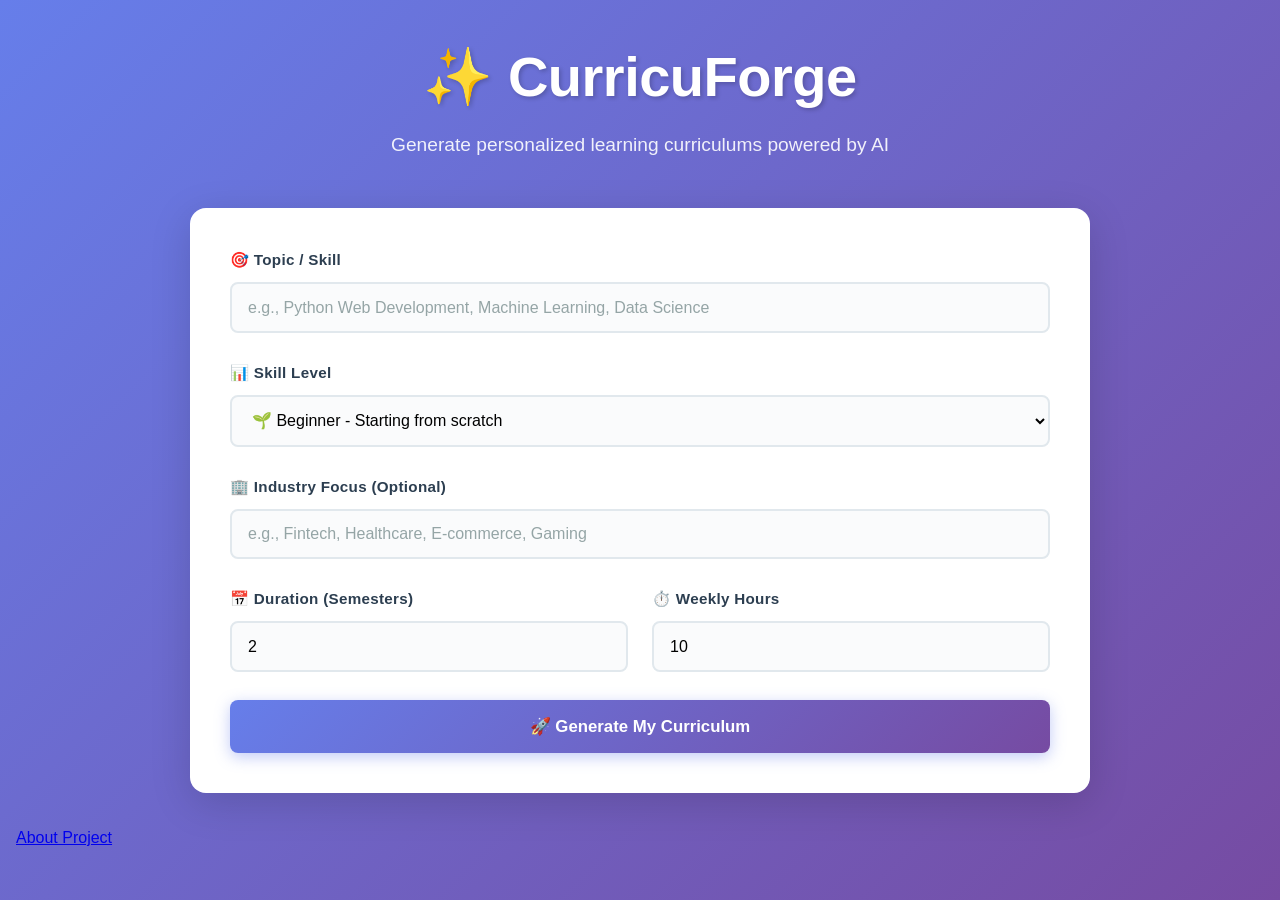
<file: templates/index.html>
<!DOCTYPE html>
<html lang="en">

<head>
    <meta charset="UTF-8">
    <meta name="viewport" content="width=device-width, initial-scale=1.0">
    <title>CurricuForge - AI Curriculum Generator</title>
    <link rel="stylesheet" href="/static/style.css">
</head>

<body>
    <div class="container">
        <header>
            <h1>✨ CurricuForge</h1>
            <p>Generate personalized learning curriculums powered by AI</p>
        </header>

        <main>
            <section class="input-section">
                <form id="curriculumForm">
                    <div class="form-group">
                        <label for="skill">🎯 Topic / Skill</label>
                        <input type="text" id="skill" name="skill" required
                            placeholder="e.g., Python Web Development, Machine Learning, Data Science">
                    </div>

                    <div class="form-group">
                        <label for="level">📊 Skill Level</label>
                        <select id="level" name="level">
                            <option value="Beginner">🌱 Beginner - Starting from scratch</option>
                            <option value="Intermediate">📈 Intermediate - Some experience</option>
                            <option value="Advanced">🚀 Advanced - Deep expertise</option>
                        </select>
                    </div>

                    <div class="form-group">
                        <label for="industry">🏢 Industry Focus (Optional)</label>
                        <input type="text" id="industry" name="industry"
                            placeholder="e.g., Fintech, Healthcare, E-commerce, Gaming">
                    </div>

                    <div class="row">
                        <div class="form-group">
                            <label for="semesters">📅 Duration (Semesters)</label>
                            <input type="number" id="semesters" name="semesters" min="1" max="8" value="2">
                        </div>
                        <div class="form-group">
                            <label for="hours">⏱️ Weekly Hours</label>
                            <input type="number" id="hours" name="hours" min="1" max="40" value="10">
                        </div>
                    </div>

                    <button type="submit" id="generateBtn">
                        🚀 Generate My Curriculum
                    </button>
                </form>
            </section>

            <section id="resultsSection" class="hidden">
                <div class="results-header">
                    <h2>Your Custom Curriculum</h2>
                    <button id="downloadBtn">📥 Download PDF</button>
                </div>
                <div id="curriculumContent"></div>
            </section>
        </main>
    </div>
    <script src="/static/script.js"></script>

    <div class="bottom-btn">
        <a href="/info">About Project</a>
    </div>


</body>

</html>
</file>
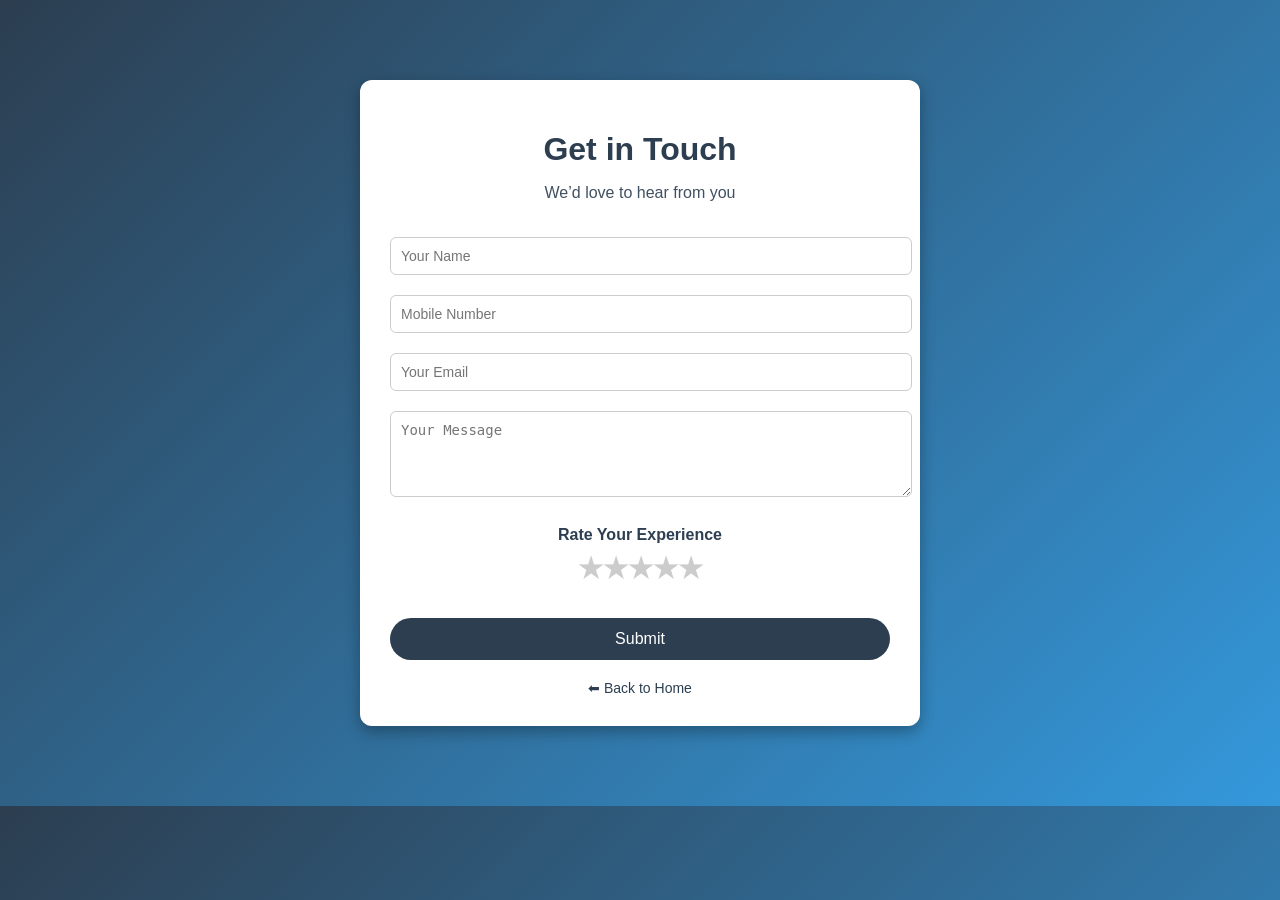
<file: templates/contact.html>
<!DOCTYPE html>
<html lang="en">

<head>
    <meta charset="UTF-8">
    <title>Get in Touch | CurricuForge</title>
    <meta name="viewport" content="width=device-width, initial-scale=1.0">

    <style>
        body {
            font-family: Arial, sans-serif;
            background: linear-gradient(135deg, #2c3e50, #3498db);
            margin: 0;
            padding: 0;
            color: white;
        }

        .container {
            max-width: 500px;
            margin: 80px auto;
            background: white;
            color: #2c3e50;
            padding: 30px;
            border-radius: 12px;
            box-shadow: 0 6px 15px rgba(0, 0, 0, 0.3);
            animation: fadeIn 0.8s ease;
        }

        h1 {
            text-align: center;
            margin-bottom: 10px;
        }

        p {
            text-align: center;
            margin-bottom: 25px;
            opacity: 0.9;
        }

        input,
        textarea {
            width: 100%;
            padding: 10px;
            margin: 10px 0;
            border-radius: 6px;
            border: 1px solid #ccc;
            font-size: 14px;
        }

        button {
            width: 100%;
            padding: 12px;
            background: #2c3e50;
            color: white;
            border: none;
            border-radius: 25px;
            font-size: 16px;
            cursor: pointer;
        }

        button:hover {
            background: #1a252f;
        }

        .back {
            display: block;
            text-align: center;
            margin-top: 20px;
            text-decoration: none;
            color: #2c3e50;
            font-size: 14px;
        }

        @keyframes fadeIn {
            from {
                opacity: 0;
                transform: translateY(15px);
            }

            to {
                opacity: 1;
                transform: translateY(0);
            }
        }

        .rating {
            margin: 15px 0;
            text-align: center;
        }

        .rating label {
            display: block;
            margin-bottom: 8px;
            font-weight: bold;
        }

        .stars {
            direction: rtl;
            display: inline-flex;
        }

        .stars input {
            display: none;
        }

        .stars label {
            font-size: 28px;
            color: #ccc;
            cursor: pointer;
            transition: color 0.2s;
        }

        .stars input:checked~label,
        .stars label:hover,
        .stars label:hover~label {
            color: #f1c40f;
        }
    </style>
    <script>
        function validateForm() {
            const name = document.getElementById("name").value.trim();
            const mobile = document.getElementById("mobile").value.trim();
            const email = document.getElementById("email").value.trim();
            const message = document.getElementById("message").value.trim();
            const rating = document.querySelector('input[name="rating"]:checked');
            const error = document.getElementById("errorMsg");

            error.innerText = "";

            if (name.length < 3) {
                error.innerText = "Name must be at least 3 characters long.";
                return false;
            }

            // Mobile number validation (10 digits)
            if (!/^[6-9]\d{9}$/.test(mobile)) {
                error.innerText = "Please enter a valid 10-digit mobile number.";
                return false;
            }

            if (!/^[^\s@]+@[^\s@]+\.[^\s@]+$/.test(email)) {
                error.innerText = "Please enter a valid email address.";
                return false;
            }

            if (message.length < 10) {
                error.innerText = "Message must contain at least 10 characters.";
                return false;
            }

            if (!rating) {
                error.innerText = "Please select a rating.";
                return false;
            }

            alert("Thank you for contacting us!");
            return true;
        }
    </script>

</head>

<body>

    <div class="container">
        <h1>Get in Touch</h1>
        <p>We’d love to hear from you</p>

        <form onsubmit="return validateForm()">

            <input type="text" id="name" placeholder="Your Name">
            <input type="text" id="mobile" placeholder="Mobile Number">
            <input type="email" id="email" placeholder="Your Email">
            <textarea id="message" rows="4" placeholder="Your Message"></textarea>

            <!-- Rating Section -->
            <div class="rating">
                <label>Rate Your Experience</label>
                <div class="stars">
                    <input type="radio" name="rating" id="r5" value="5">
                    <label for="r5">★</label>

                    <input type="radio" name="rating" id="r4" value="4">
                    <label for="r4">★</label>

                    <input type="radio" name="rating" id="r3" value="3">
                    <label for="r3">★</label>

                    <input type="radio" name="rating" id="r2" value="2">
                    <label for="r2">★</label>

                    <input type="radio" name="rating" id="r1" value="1">
                    <label for="r1">★</label>
                </div>
            </div>

            <p id="errorMsg"></p>

            <button type="submit">Submit</button>
        </form>


        <a href="/" class="back">⬅ Back to Home</a>
    </div>

</body>

</html>
</file>
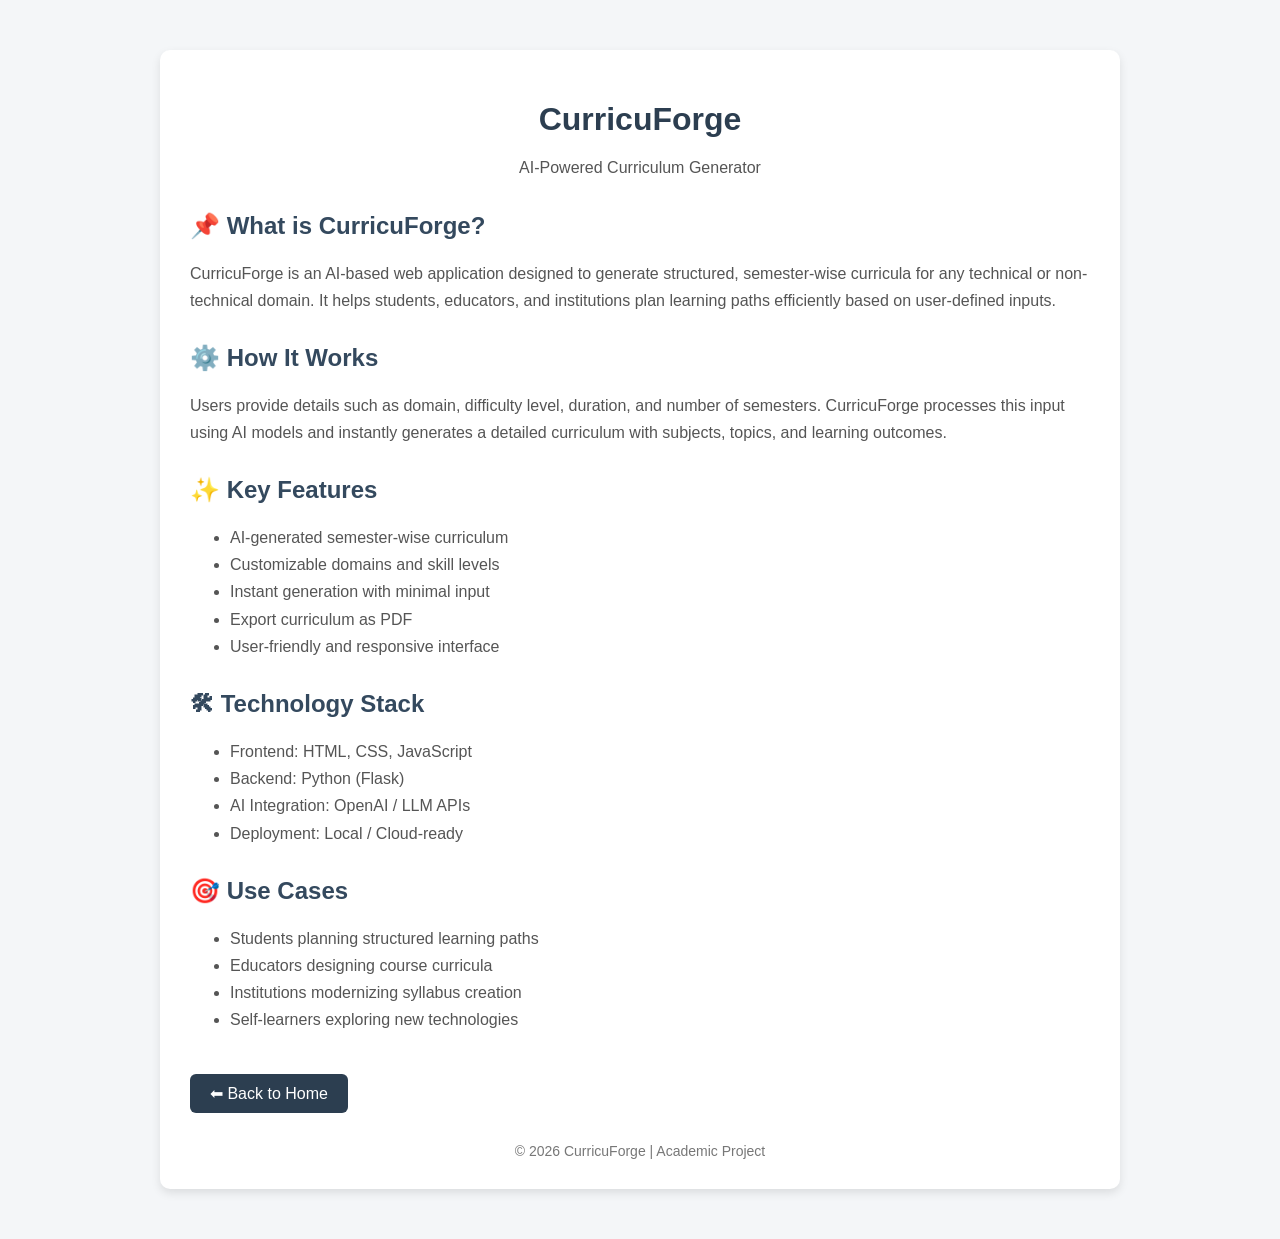
<file: templates/info.html>
<!DOCTYPE html>
<html lang="en">

<head>
    <meta charset="UTF-8">
    <title>About CurricuForge</title>
    <meta name="viewport" content="width=device-width, initial-scale=1.0">

    <style>
        body {
            font-family: Arial, Helvetica, sans-serif;
            background-color: #f4f6f8;
            margin: 0;
            padding: 0;
        }

        .container {
            max-width: 900px;
            margin: 50px auto;
            background: #ffffff;
            padding: 30px;
            border-radius: 10px;
            box-shadow: 0 4px 10px rgba(0, 0, 0, 0.1);
        }

        h1 {
            color: #2c3e50;
            text-align: center;
            margin-bottom: 10px;
        }

        h2 {
            color: #34495e;
            margin-top: 30px;
        }

        p {
            color: #555;
            line-height: 1.7;
            font-size: 16px;
        }

        ul {
            color: #555;
            line-height: 1.7;
        }

        .btn {
            display: inline-block;
            margin-top: 25px;
            padding: 10px 20px;
            background-color: #2c3e50;
            color: #ffffff;
            text-decoration: none;
            border-radius: 6px;
        }

        .btn:hover {
            background-color: #1a252f;
        }

        footer {
            text-align: center;
            margin-top: 30px;
            color: #777;
            font-size: 14px;
        }
    </style>
</head>

<body>

    <div class="container">

        <h1>CurricuForge</h1>
        <p style="text-align:center;">
            AI-Powered Curriculum Generator
        </p>

        <h2>📌 What is CurricuForge?</h2>
        <p>
            CurricuForge is an AI-based web application designed to generate
            structured, semester-wise curricula for any technical or non-technical domain.
            It helps students, educators, and institutions plan learning paths efficiently
            based on user-defined inputs.
        </p>

        <h2>⚙️ How It Works</h2>
        <p>
            Users provide details such as domain, difficulty level, duration,
            and number of semesters. CurricuForge processes this input using
            AI models and instantly generates a detailed curriculum with subjects,
            topics, and learning outcomes.
        </p>

        <h2>✨ Key Features</h2>
        <ul>
            <li>AI-generated semester-wise curriculum</li>
            <li>Customizable domains and skill levels</li>
            <li>Instant generation with minimal input</li>
            <li>Export curriculum as PDF</li>
            <li>User-friendly and responsive interface</li>
        </ul>

        <h2>🛠 Technology Stack</h2>
        <ul>
            <li>Frontend: HTML, CSS, JavaScript</li>
            <li>Backend: Python (Flask)</li>
            <li>AI Integration: OpenAI / LLM APIs</li>
            <li>Deployment: Local / Cloud-ready</li>
        </ul>

        <h2>🎯 Use Cases</h2>
        <ul>
            <li>Students planning structured learning paths</li>
            <li>Educators designing course curricula</li>
            <li>Institutions modernizing syllabus creation</li>
            <li>Self-learners exploring new technologies</li>
        </ul>

        <a href="/" class="btn">⬅ Back to Home</a>

        <footer>
            © 2026 CurricuForge | Academic Project
        </footer>

    </div>

</body>

</html>
</file>
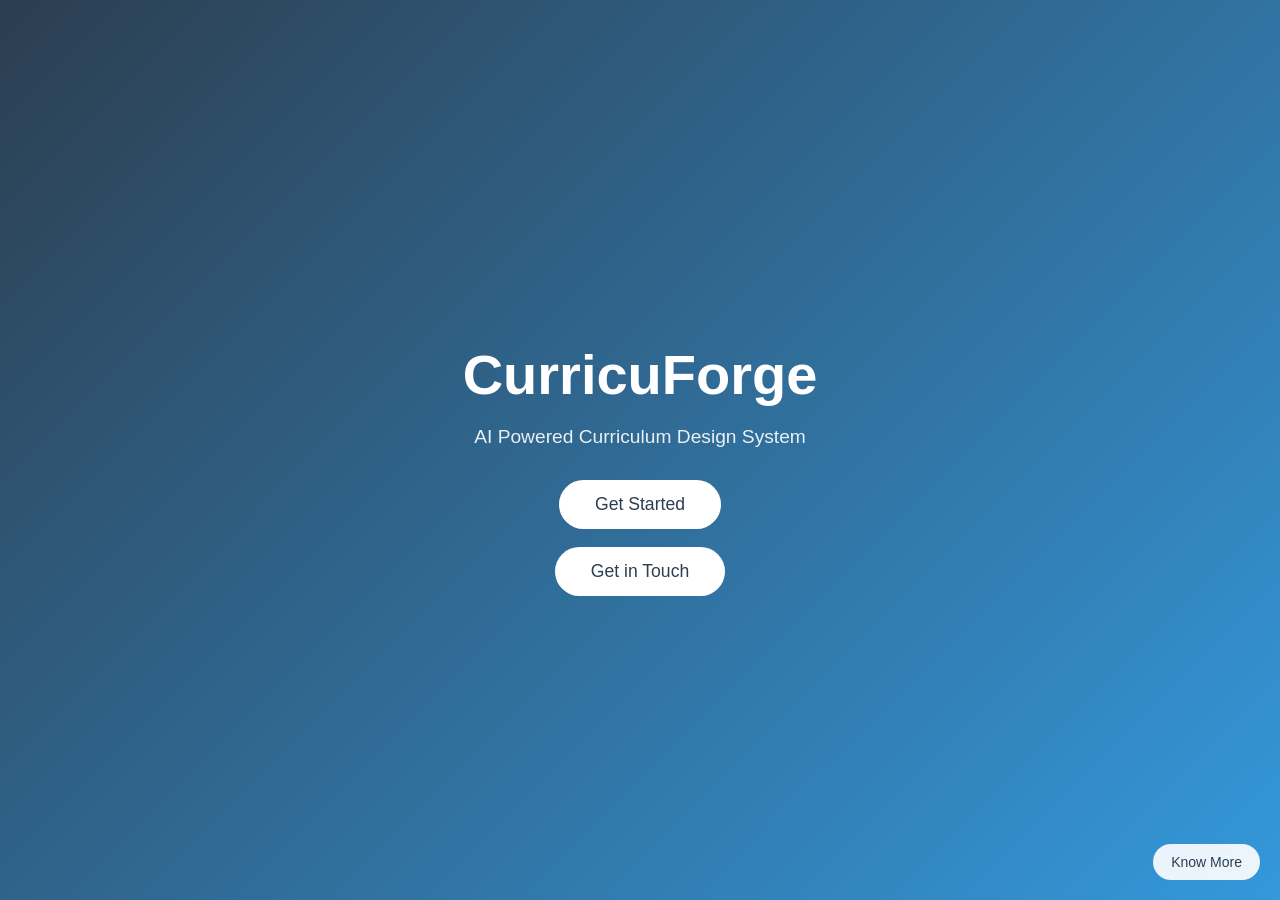
<file: templates/landing.html>
<!DOCTYPE html>
<html lang="en">

<head>
    <meta charset="UTF-8">
    <title>CurricuForge</title>
    <style>
        body {
            margin: 0;
            font-family: Arial, sans-serif;
            background: linear-gradient(135deg, #2c3e50, #3498db);
            height: 100vh;
            display: flex;
            align-items: center;
            justify-content: center;
            color: white;
            text-align: center;
        }


        .container {
            animation: fadeIn 1s ease;
        }

        h1 {
            font-size: 3.5rem;
            margin-bottom: 1rem;
        }

        p {
            font-size: 1.2rem;
            margin-bottom: 2rem;
            opacity: 0.9;
        }

        button {
            padding: 14px 36px;
            font-size: 1.1rem;
            border: none;
            border-radius: 30px;
            background: white;
            color: #2c3e50;
            cursor: pointer;
            transition: 0.3s ease;
        }

        button:hover {
            transform: scale(1.05);
        }

        @keyframes fadeIn {
            from {
                opacity: 0;
                transform: translateY(20px);
            }

            to {
                opacity: 1;
                transform: translateY(0);
            }
        }

        .info-btn {
            position: fixed;
            bottom: 20px;
            right: 20px;
            /* change to left:20px if you prefer */
            padding: 10px 18px;
            background: rgba(255, 255, 255, 0.9);
            color: #2c3e50;
            text-decoration: none;
            border-radius: 20px;
            font-size: 14px;
            transition: 0.3s ease;
        }

        .info-btn:hover {
            transform: scale(1.05);
            background: white;
        }
    </style>
</head>

<body>

    <div class="container">
        <h1>CurricuForge</h1>
        <p>AI Powered Curriculum Design System</p>
        <button onclick="window.location.href='/app'">Get Started</button>
        <br><br>
        <button onclick="window.location.href='/contact'">Get in Touch</button>

    </div>

    <a href="/info" class="info-btn">Know More</a>
</body>

</html>
</file>
<file: static/style.css>
* {
    box-sizing: border-box;
    margin: 0;
    padding: 0;
    font-family: -apple-system, BlinkMacSystemFont, 'Segoe UI', Roboto, 'Inter', Oxygen, Ubuntu, Cantarell, sans-serif;
}

body {
    background: linear-gradient(135deg, #667eea 0%, #764ba2 100%);
    min-height: 100vh;
    color: #333;
    line-height: 1.6;
    padding: 2rem 1rem;
}

.container {
    max-width: 900px;
    margin: 0 auto;
}

/* Header */
header {
    text-align: center;
    margin-bottom: 3rem;
    animation: fadeInDown 0.6s ease-out;
}

header h1 {
    color: #ffffff;
    font-size: 3.5rem;
    font-weight: 700;
    margin-bottom: 0.5rem;
    text-shadow: 2px 2px 4px rgba(0, 0, 0, 0.2);
    letter-spacing: -0.5px;
}

header p {
    color: rgba(255, 255, 255, 0.9);
    font-size: 1.2rem;
    font-weight: 300;
}

/* Input Section */
.input-section {
    background: white;
    padding: 2.5rem;
    border-radius: 16px;
    box-shadow: 0 10px 40px rgba(0, 0, 0, 0.15);
    margin-bottom: 2rem;
    animation: fadeInUp 0.6s ease-out;
}

.form-group {
    margin-bottom: 1.75rem;
}

.row {
    display: grid;
    grid-template-columns: 1fr 1fr;
    gap: 1.5rem;
}

label {
    display: block;
    margin-bottom: 0.6rem;
    font-weight: 600;
    color: #2c3e50;
    font-size: 0.95rem;
    letter-spacing: 0.3px;
}

input,
select {
    width: 100%;
    padding: 0.9rem 1rem;
    border: 2px solid #e1e8ed;
    border-radius: 8px;
    font-size: 1rem;
    transition: all 0.3s ease;
    background-color: #fafbfc;
}

input:focus,
select:focus {
    outline: none;
    border-color: #667eea;
    background-color: #ffffff;
    box-shadow: 0 0 0 3px rgba(102, 126, 234, 0.1);
}

input::placeholder {
    color: #95a5a6;
}

/* Buttons */
button {
    background: linear-gradient(135deg, #667eea 0%, #764ba2 100%);
    color: white;
    border: none;
    padding: 1rem 2rem;
    font-size: 1.05rem;
    font-weight: 600;
    border-radius: 8px;
    cursor: pointer;
    width: 100%;
    transition: all 0.3s ease;
    box-shadow: 0 4px 15px rgba(102, 126, 234, 0.4);
}

button:hover {
    transform: translateY(-2px);
    box-shadow: 0 6px 20px rgba(102, 126, 234, 0.5);
}

button:active {
    transform: translateY(0);
}

button:disabled {
    background: linear-gradient(135deg, #bdc3c7 0%, #95a5a6 100%);
    cursor: not-allowed;
    box-shadow: none;
    transform: none;
}

/* Loading Spinner */
.loading-spinner {
    display: inline-block;
    width: 16px;
    height: 16px;
    border: 2px solid rgba(255, 255, 255, 0.3);
    border-top-color: white;
    border-radius: 50%;
    animation: spin 0.6s linear infinite;
    margin-right: 8px;
    vertical-align: middle;
}

@keyframes spin {
    to {
        transform: rotate(360deg);
    }
}

/* Results Section */
.hidden {
    display: none;
}

#resultsSection {
    background: white;
    padding: 2.5rem;
    border-radius: 16px;
    box-shadow: 0 10px 40px rgba(0, 0, 0, 0.15);
    animation: fadeInUp 0.6s ease-out;
}

.results-header {
    display: flex;
    justify-content: space-between;
    align-items: center;
    margin-bottom: 2rem;
    padding-bottom: 1.5rem;
    border-bottom: 3px solid #f0f3f7;
}

.results-header h2 {
    color: #2c3e50;
    font-size: 2rem;
    font-weight: 700;
}

#downloadBtn {
    width: auto;
    background: linear-gradient(135deg, #10b981 0%, #059669 100%);
    box-shadow: 0 4px 15px rgba(16, 185, 129, 0.4);
    padding: 0.8rem 1.8rem;
}

#downloadBtn:hover {
    box-shadow: 0 6px 20px rgba(16, 185, 129, 0.5);
}

/* Semester Blocks */
.semester-block {
    margin-bottom: 2.5rem;
    border: 2px solid #e8ecf1;
    border-radius: 12px;
    padding: 2rem;
    background: linear-gradient(to bottom, #ffffff 0%, #fafbfc 100%);
    transition: all 0.3s ease;
}

.semester-block:hover {
    border-color: #667eea;
    box-shadow: 0 4px 12px rgba(102, 126, 234, 0.1);
}

.semester-block h3 {
    color: #2c3e50;
    margin-bottom: 1.5rem;
    font-size: 1.5rem;
    font-weight: 700;
    display: flex;
    align-items: center;
    gap: 0.5rem;
}

.semester-block h3::before {
    content: "📚";
    font-size: 1.8rem;
}

/* Course Items */
.course-item {
    margin-bottom: 1.5rem;
    padding: 1.25rem;
    padding-left: 1.5rem;
    border-left: 4px solid #667eea;
    background: white;
    border-radius: 8px;
    transition: all 0.3s ease;
}

.course-item:hover {
    transform: translateX(4px);
    box-shadow: 0 2px 8px rgba(102, 126, 234, 0.15);
    border-left-color: #764ba2;
}

.course-item h4 {
    margin-bottom: 0.75rem;
    color: #667eea;
    font-size: 1.15rem;
    font-weight: 600;
}

.course-item ul {
    list-style-type: none;
    margin-left: 0.5rem;
}

.course-item li {
    padding: 0.4rem 0;
    color: #555;
    line-height: 1.5;
}

.course-item li::before {
    content: "▸";
    color: #667eea;
    font-weight: bold;
    display: inline-block;
    width: 1.5em;
    margin-left: -1.5em;
}

/* Animations */
@keyframes fadeInDown {
    from {
        opacity: 0;
        transform: translateY(-20px);
    }

    to {
        opacity: 1;
        transform: translateY(0);
    }
}

@keyframes fadeInUp {
    from {
        opacity: 0;
        transform: translateY(20px);
    }

    to {
        opacity: 1;
        transform: translateY(0);
    }
}

/* Responsive Design */
@media (max-width: 768px) {
    header h1 {
        font-size: 2.5rem;
    }

    .row {
        grid-template-columns: 1fr;
        gap: 0;
    }

    .input-section,
    #resultsSection {
        padding: 1.5rem;
    }

    .results-header {
        flex-direction: column;
        gap: 1rem;
        align-items: flex-start;
    }

    #downloadBtn {
        width: 100%;
    }

    .semester-block {
        padding: 1.5rem;
    }
}

/* Success/Error Messages */
.alert {
    padding: 1rem 1.5rem;
    border-radius: 8px;
    margin-bottom: 1.5rem;
    animation: fadeInDown 0.4s ease-out;
}

.alert-error {
    background: #fee;
    border-left: 4px solid #e74c3c;
    color: #c0392b;
}

.alert-success {
    background: #d4edda;
    border-left: 4px solid #28a745;
    color: #155724;
}

.info-btn {
    position: fixed;
    bottom: 20px;
    right: 20px;
    /* change to left:20px if you want */
    padding: 12px 20px;
    background-color: #2c3e50;
    color: white;
    text-decoration: none;
    border-radius: 8px;
    font-size: 14px;
}

.info-btn:hover {
    background-color: #1a252f;
}
</file>
